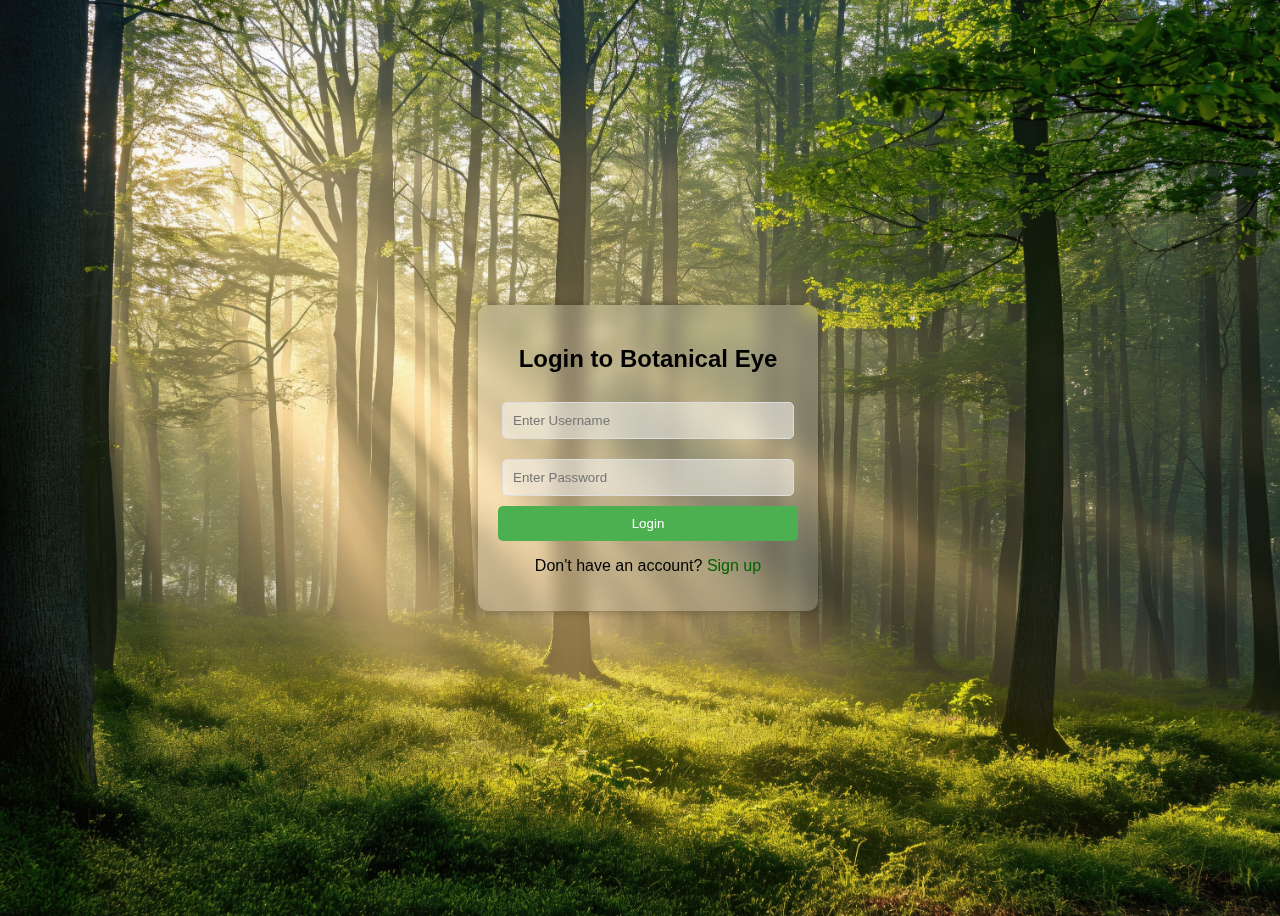
<file: Login_signup_page/index.html>
<!DOCTYPE html>
<html lang="en">
<head>
    <meta charset="UTF-8">
    <meta name="viewport" content="width=device-width, initial-scale=1.0">
    <title>Login | Botanical Eye</title>
    <link rel="stylesheet" href="styles.css">
    <style>
        body {
    background: url('thick-forest-3840x2160-14776.jpg') no-repeat center center/cover;
    height: 100vh;
    width: 100%;
    display: flex;
    flex-direction: column;
    align-items: center;
    justify-content: center;
    text-align: center;
    position: relative;
}

    </style>

</head>
<body>
    <div class="container">
        <h2>Login to Botanical Eye</h2>
        <form action="login.php" method="POST">
            <input type="text" name="username" placeholder="Enter Username" required>
            <input type="password" name="password" placeholder="Enter Password" required>
            <button type="submit">Login</button>
        </form>
        <p>Don't have an account? <a href="signup.html">Sign up</a></p>
        
    </div>
</body>
</html>
</file>
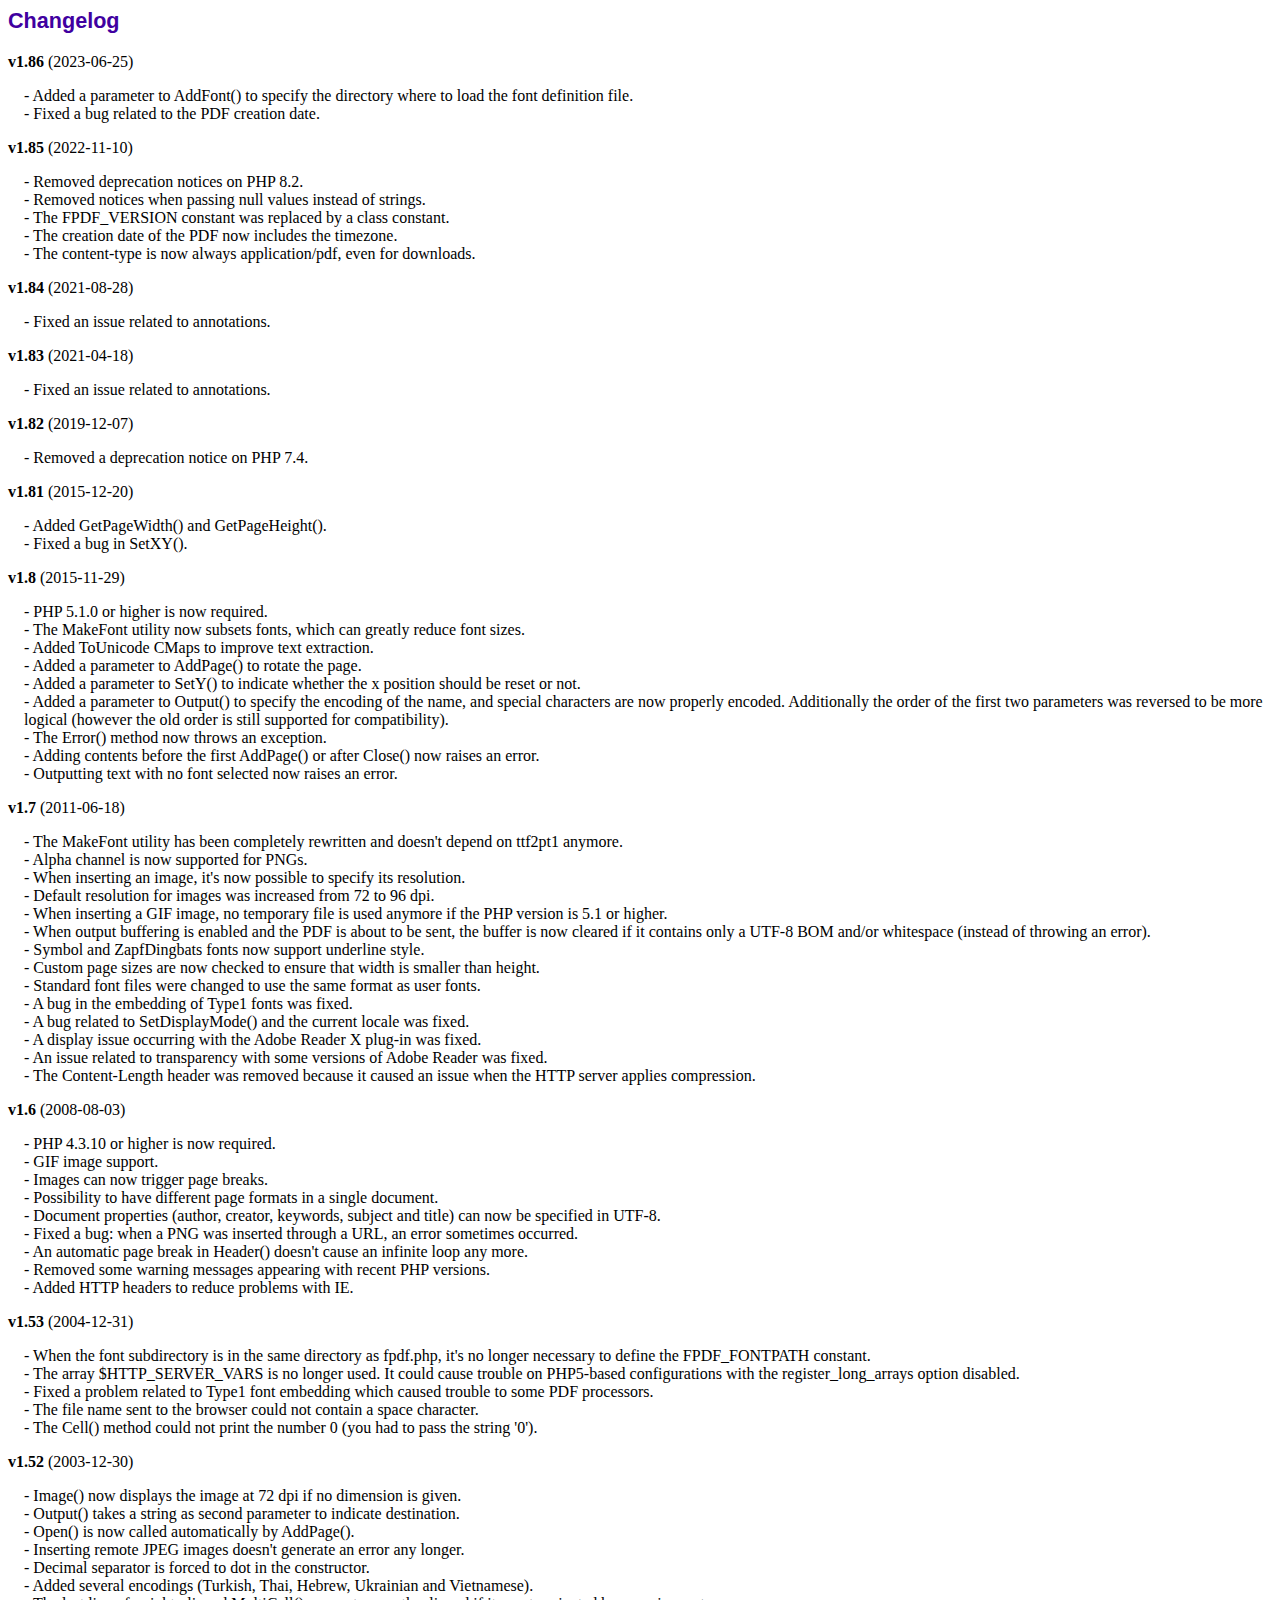
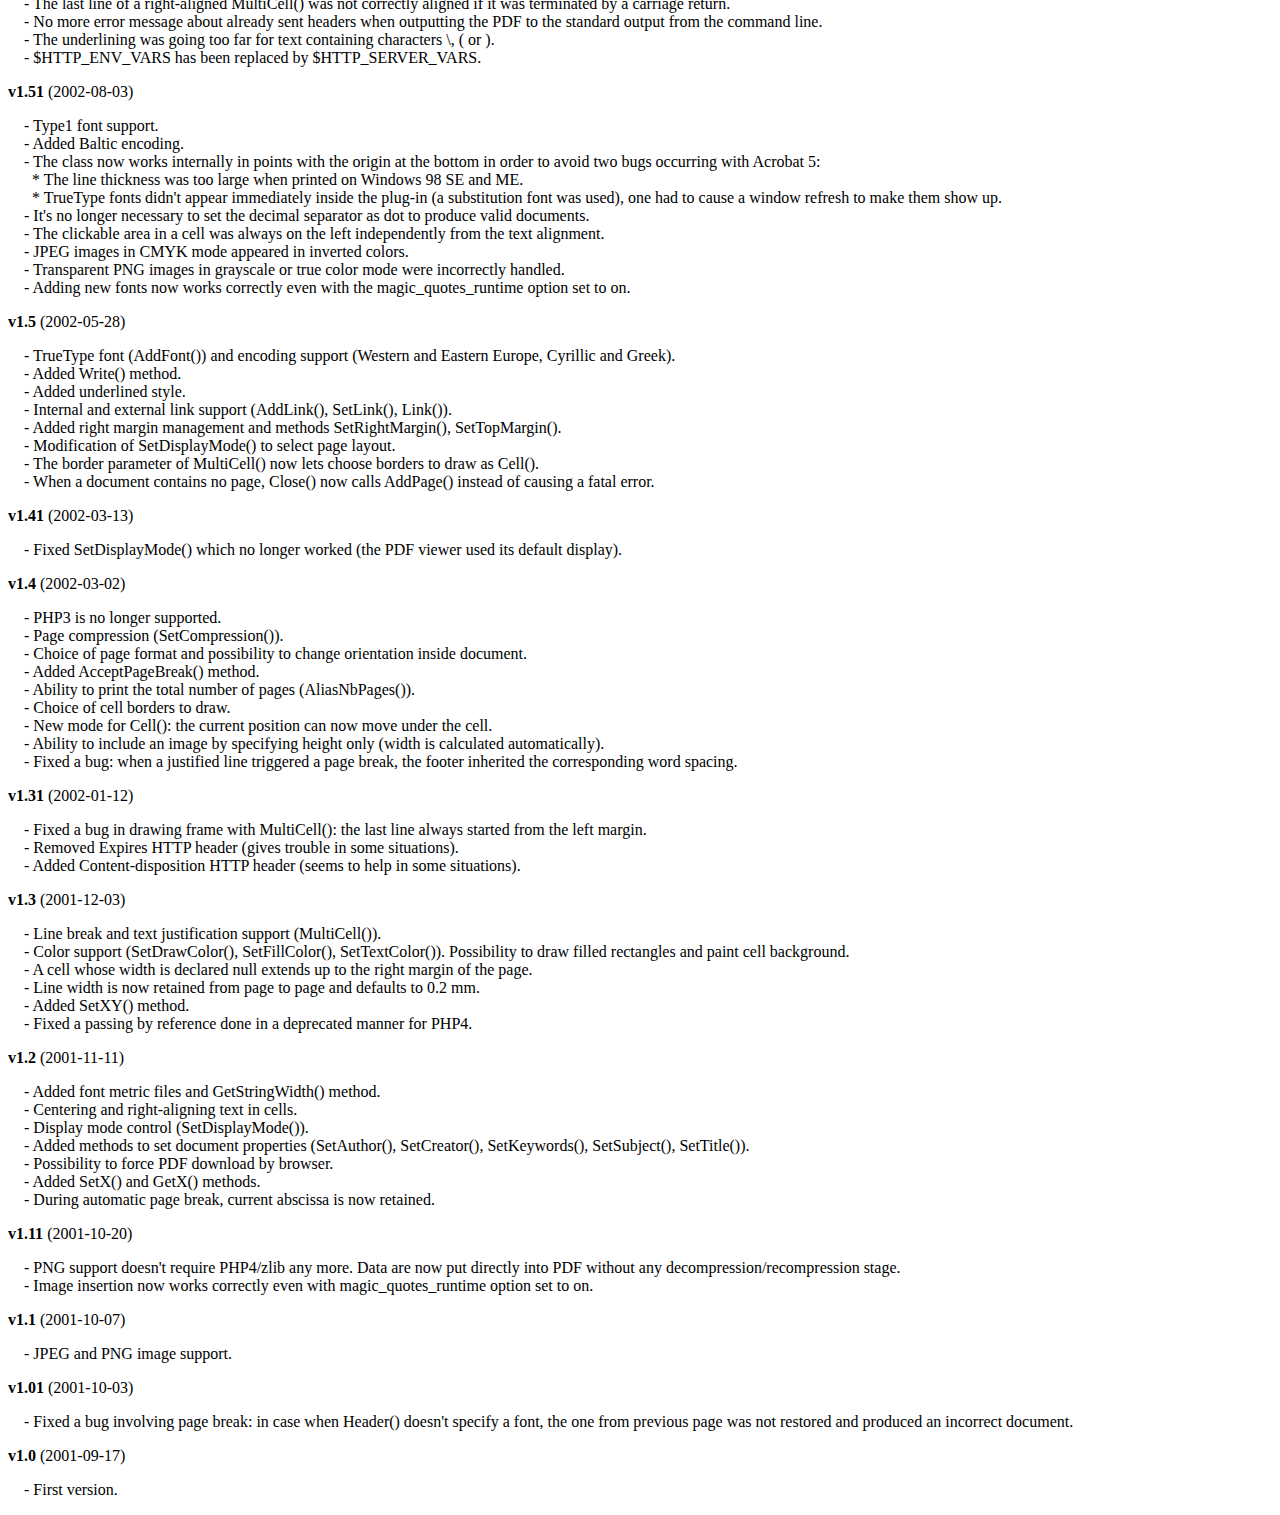
<file: medicine_store/changelog.htm>
<!DOCTYPE html PUBLIC "-//W3C//DTD HTML 4.01 Transitional//EN">
<html>
<head>
<meta http-equiv="Content-Type" content="text/html; charset=UTF-8">
<title>Changelog</title>
<link type="text/css" rel="stylesheet" href="fpdf.css">
<style type="text/css">
dd {margin:1em 0 1em 1em}
</style>
</head>
<body>
<h1>Changelog</h1>
<dl>
<dt><strong>v1.86</strong> (2023-06-25)</dt>
<dd>
- Added a parameter to AddFont() to specify the directory where to load the font definition file.<br>
- Fixed a bug related to the PDF creation date.<br>
</dd>
<dt><strong>v1.85</strong> (2022-11-10)</dt>
<dd>
- Removed deprecation notices on PHP 8.2.<br>
- Removed notices when passing null values instead of strings.<br>
- The FPDF_VERSION constant was replaced by a class constant.<br>
- The creation date of the PDF now includes the timezone.<br>
- The content-type is now always application/pdf, even for downloads.<br>
</dd>
<dt><strong>v1.84</strong> (2021-08-28)</dt>
<dd>
- Fixed an issue related to annotations.<br>
</dd>
<dt><strong>v1.83</strong> (2021-04-18)</dt>
<dd>
- Fixed an issue related to annotations.<br>
</dd>
<dt><strong>v1.82</strong> (2019-12-07)</dt>
<dd>
- Removed a deprecation notice on PHP 7.4.<br>
</dd>
<dt><strong>v1.81</strong> (2015-12-20)</dt>
<dd>
- Added GetPageWidth() and GetPageHeight().<br>
- Fixed a bug in SetXY().<br>
</dd>
<dt><strong>v1.8</strong> (2015-11-29)</dt>
<dd>
- PHP 5.1.0 or higher is now required.<br>
- The MakeFont utility now subsets fonts, which can greatly reduce font sizes.<br>
- Added ToUnicode CMaps to improve text extraction.<br>
- Added a parameter to AddPage() to rotate the page.<br>
- Added a parameter to SetY() to indicate whether the x position should be reset or not.<br>
- Added a parameter to Output() to specify the encoding of the name, and special characters are now properly encoded. Additionally the order of the first two parameters was reversed to be more logical (however the old order is still supported for compatibility).<br>
- The Error() method now throws an exception.<br>
- Adding contents before the first AddPage() or after Close() now raises an error.<br>
- Outputting text with no font selected now raises an error.<br>
</dd>
<dt><strong>v1.7</strong> (2011-06-18)</dt>
<dd>
- The MakeFont utility has been completely rewritten and doesn't depend on ttf2pt1 anymore.<br>
- Alpha channel is now supported for PNGs.<br>
- When inserting an image, it's now possible to specify its resolution.<br>
- Default resolution for images was increased from 72 to 96 dpi.<br>
- When inserting a GIF image, no temporary file is used anymore if the PHP version is 5.1 or higher.<br>
- When output buffering is enabled and the PDF is about to be sent, the buffer is now cleared if it contains only a UTF-8 BOM and/or whitespace (instead of throwing an error).<br>
- Symbol and ZapfDingbats fonts now support underline style.<br>
- Custom page sizes are now checked to ensure that width is smaller than height.<br>
- Standard font files were changed to use the same format as user fonts.<br>
- A bug in the embedding of Type1 fonts was fixed.<br>
- A bug related to SetDisplayMode() and the current locale was fixed.<br>
- A display issue occurring with the Adobe Reader X plug-in was fixed.<br>
- An issue related to transparency with some versions of Adobe Reader was fixed.<br>
- The Content-Length header was removed because it caused an issue when the HTTP server applies compression.<br>
</dd>
<dt><strong>v1.6</strong> (2008-08-03)</dt>
<dd>
- PHP 4.3.10 or higher is now required.<br>
- GIF image support.<br>
- Images can now trigger page breaks.<br>
- Possibility to have different page formats in a single document.<br>
- Document properties (author, creator, keywords, subject and title) can now be specified in UTF-8.<br>
- Fixed a bug: when a PNG was inserted through a URL, an error sometimes occurred.<br>
- An automatic page break in Header() doesn't cause an infinite loop any more.<br>
- Removed some warning messages appearing with recent PHP versions.<br>
- Added HTTP headers to reduce problems with IE.<br>
</dd>
<dt><strong>v1.53</strong> (2004-12-31)</dt>
<dd>
- When the font subdirectory is in the same directory as fpdf.php, it's no longer necessary to define the FPDF_FONTPATH constant.<br>
- The array $HTTP_SERVER_VARS is no longer used. It could cause trouble on PHP5-based configurations with the register_long_arrays option disabled.<br>
- Fixed a problem related to Type1 font embedding which caused trouble to some PDF processors.<br>
- The file name sent to the browser could not contain a space character.<br>
- The Cell() method could not print the number 0 (you had to pass the string '0').<br>
</dd>
<dt><strong>v1.52</strong> (2003-12-30)</dt>
<dd>
- Image() now displays the image at 72 dpi if no dimension is given.<br>
- Output() takes a string as second parameter to indicate destination.<br>
- Open() is now called automatically by AddPage().<br>
- Inserting remote JPEG images doesn't generate an error any longer.<br>
- Decimal separator is forced to dot in the constructor.<br>
- Added several encodings (Turkish, Thai, Hebrew, Ukrainian and Vietnamese).<br>
- The last line of a right-aligned MultiCell() was not correctly aligned if it was terminated by a carriage return.<br>
- No more error message about already sent headers when outputting the PDF to the standard output from the command line.<br>
- The underlining was going too far for text containing characters \, ( or ).<br>
- $HTTP_ENV_VARS has been replaced by $HTTP_SERVER_VARS.<br>
</dd>
<dt><strong>v1.51</strong> (2002-08-03)</dt>
<dd>
- Type1 font support.<br>
- Added Baltic encoding.<br>
- The class now works internally in points with the origin at the bottom in order to avoid two bugs occurring with Acrobat 5:<br>&nbsp;&nbsp;* The line thickness was too large when printed on Windows 98 SE and ME.<br>&nbsp;&nbsp;* TrueType fonts didn't appear immediately inside the plug-in (a substitution font was used), one had to cause a window refresh to make them show up.<br>
- It's no longer necessary to set the decimal separator as dot to produce valid documents.<br>
- The clickable area in a cell was always on the left independently from the text alignment.<br>
- JPEG images in CMYK mode appeared in inverted colors.<br>
- Transparent PNG images in grayscale or true color mode were incorrectly handled.<br>
- Adding new fonts now works correctly even with the magic_quotes_runtime option set to on.<br>
</dd>
<dt><strong>v1.5</strong> (2002-05-28)</dt>
<dd>
- TrueType font (AddFont()) and encoding support (Western and Eastern Europe, Cyrillic and Greek).<br>
- Added Write() method.<br>
- Added underlined style.<br>
- Internal and external link support (AddLink(), SetLink(), Link()).<br>
- Added right margin management and methods SetRightMargin(), SetTopMargin().<br>
- Modification of SetDisplayMode() to select page layout.<br>
- The border parameter of MultiCell() now lets choose borders to draw as Cell().<br>
- When a document contains no page, Close() now calls AddPage() instead of causing a fatal error.<br>
</dd>
<dt><strong>v1.41</strong> (2002-03-13)</dt>
<dd>
- Fixed SetDisplayMode() which no longer worked (the PDF viewer used its default display).<br>
</dd>
<dt><strong>v1.4</strong> (2002-03-02)</dt>
<dd>
- PHP3 is no longer supported.<br>
- Page compression (SetCompression()).<br>
- Choice of page format and possibility to change orientation inside document.<br>
- Added AcceptPageBreak() method.<br>
- Ability to print the total number of pages (AliasNbPages()).<br>
- Choice of cell borders to draw.<br>
- New mode for Cell(): the current position can now move under the cell.<br>
- Ability to include an image by specifying height only (width is calculated automatically).<br>
- Fixed a bug: when a justified line triggered a page break, the footer inherited the corresponding word spacing.<br>
</dd>
<dt><strong>v1.31</strong> (2002-01-12)</dt>
<dd>
- Fixed a bug in drawing frame with MultiCell(): the last line always started from the left margin.<br>
- Removed Expires HTTP header (gives trouble in some situations).<br>
- Added Content-disposition HTTP header (seems to help in some situations).<br>
</dd>
<dt><strong>v1.3</strong> (2001-12-03)</dt>
<dd>
- Line break and text justification support (MultiCell()).<br>
- Color support (SetDrawColor(), SetFillColor(), SetTextColor()). Possibility to draw filled rectangles and paint cell background.<br>
- A cell whose width is declared null extends up to the right margin of the page.<br>
- Line width is now retained from page to page and defaults to 0.2 mm.<br>
- Added SetXY() method.<br>
- Fixed a passing by reference done in a deprecated manner for PHP4.<br>
</dd>
<dt><strong>v1.2</strong> (2001-11-11)</dt>
<dd>
- Added font metric files and GetStringWidth() method.<br>
- Centering and right-aligning text in cells.<br>
- Display mode control (SetDisplayMode()).<br>
- Added methods to set document properties (SetAuthor(), SetCreator(), SetKeywords(), SetSubject(), SetTitle()).<br>
- Possibility to force PDF download by browser.<br>
- Added SetX() and GetX() methods.<br>
- During automatic page break, current abscissa is now retained.<br>
</dd>
<dt><strong>v1.11</strong> (2001-10-20)</dt>
<dd>
- PNG support doesn't require PHP4/zlib any more. Data are now put directly into PDF without any decompression/recompression stage.<br>
- Image insertion now works correctly even with magic_quotes_runtime option set to on.<br>
</dd>
<dt><strong>v1.1</strong> (2001-10-07)</dt>
<dd>
- JPEG and PNG image support.<br>
</dd>
<dt><strong>v1.01</strong> (2001-10-03)</dt>
<dd>
- Fixed a bug involving page break: in case when Header() doesn't specify a font, the one from previous page was not restored and produced an incorrect document.<br>
</dd>
<dt><strong>v1.0</strong> (2001-09-17)</dt>
<dd>
- First version.<br>
</dd>
</dl>
</body>
</html>
</file>
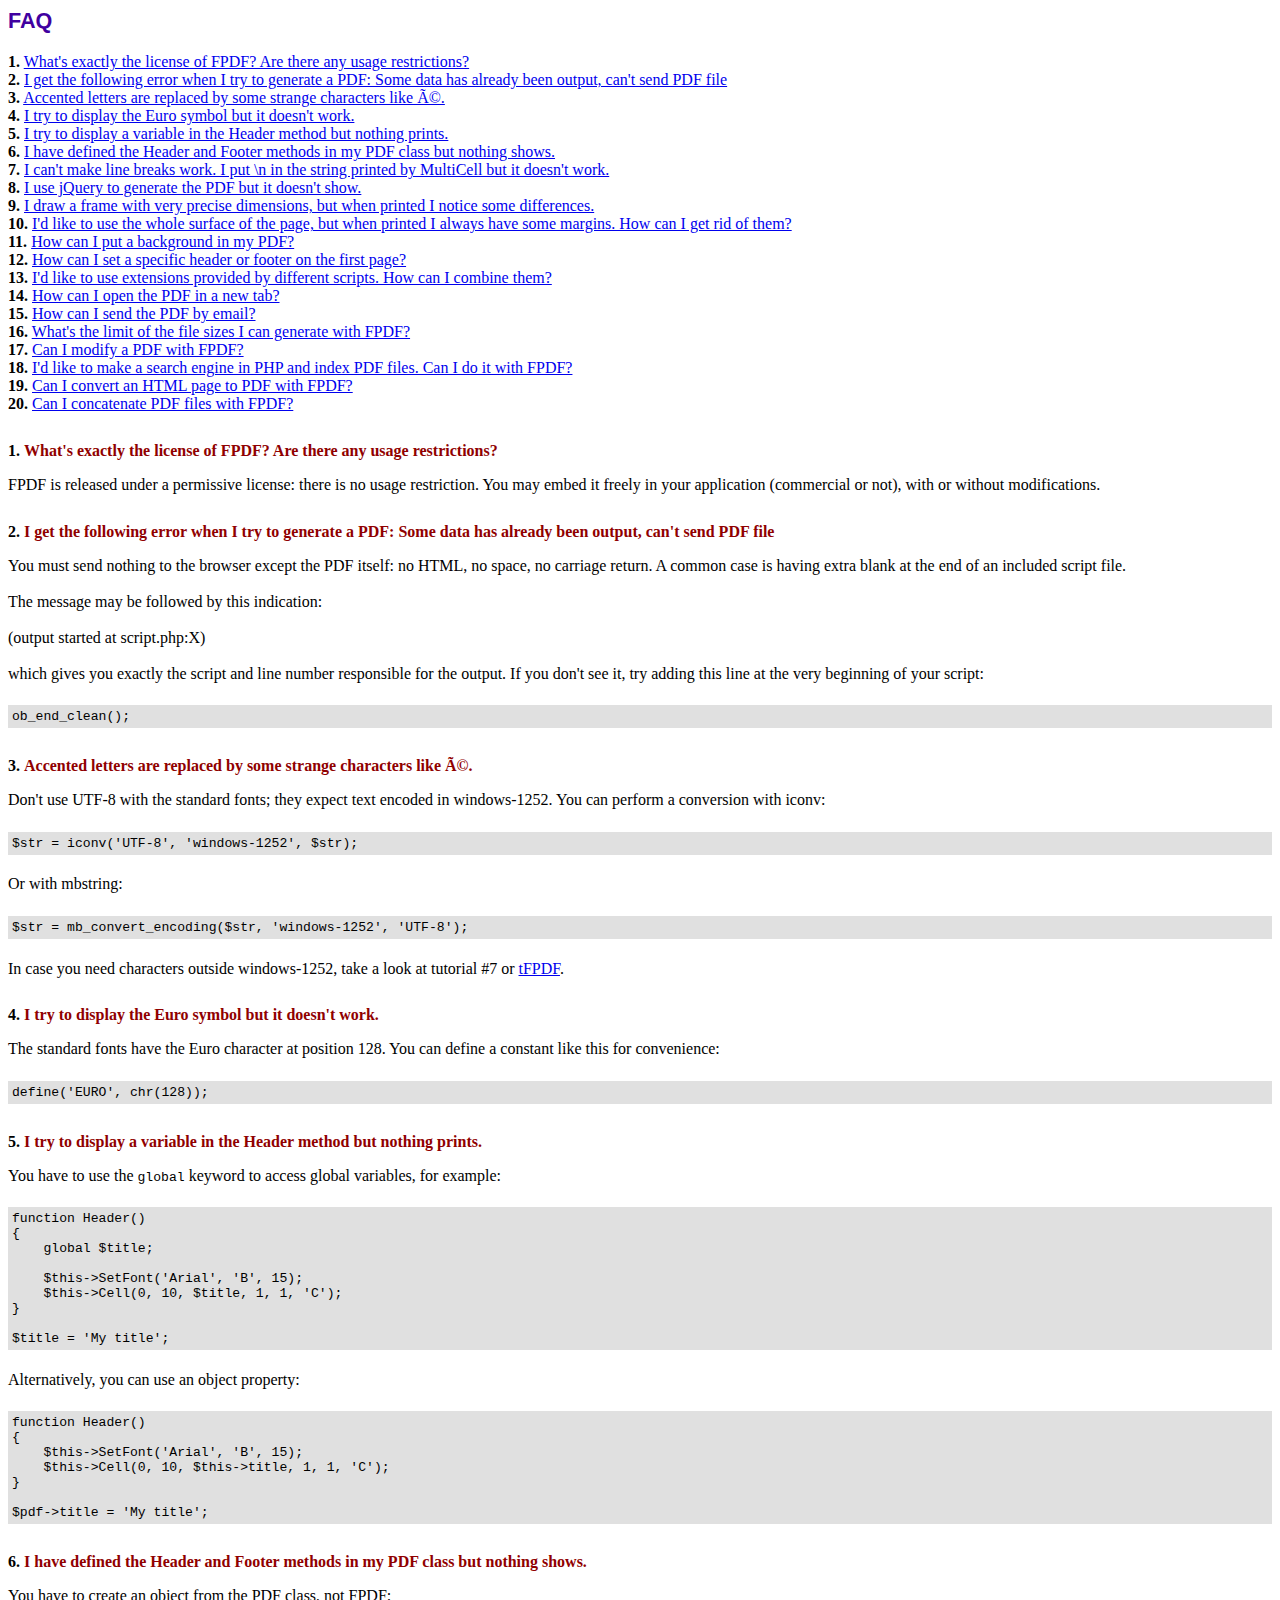
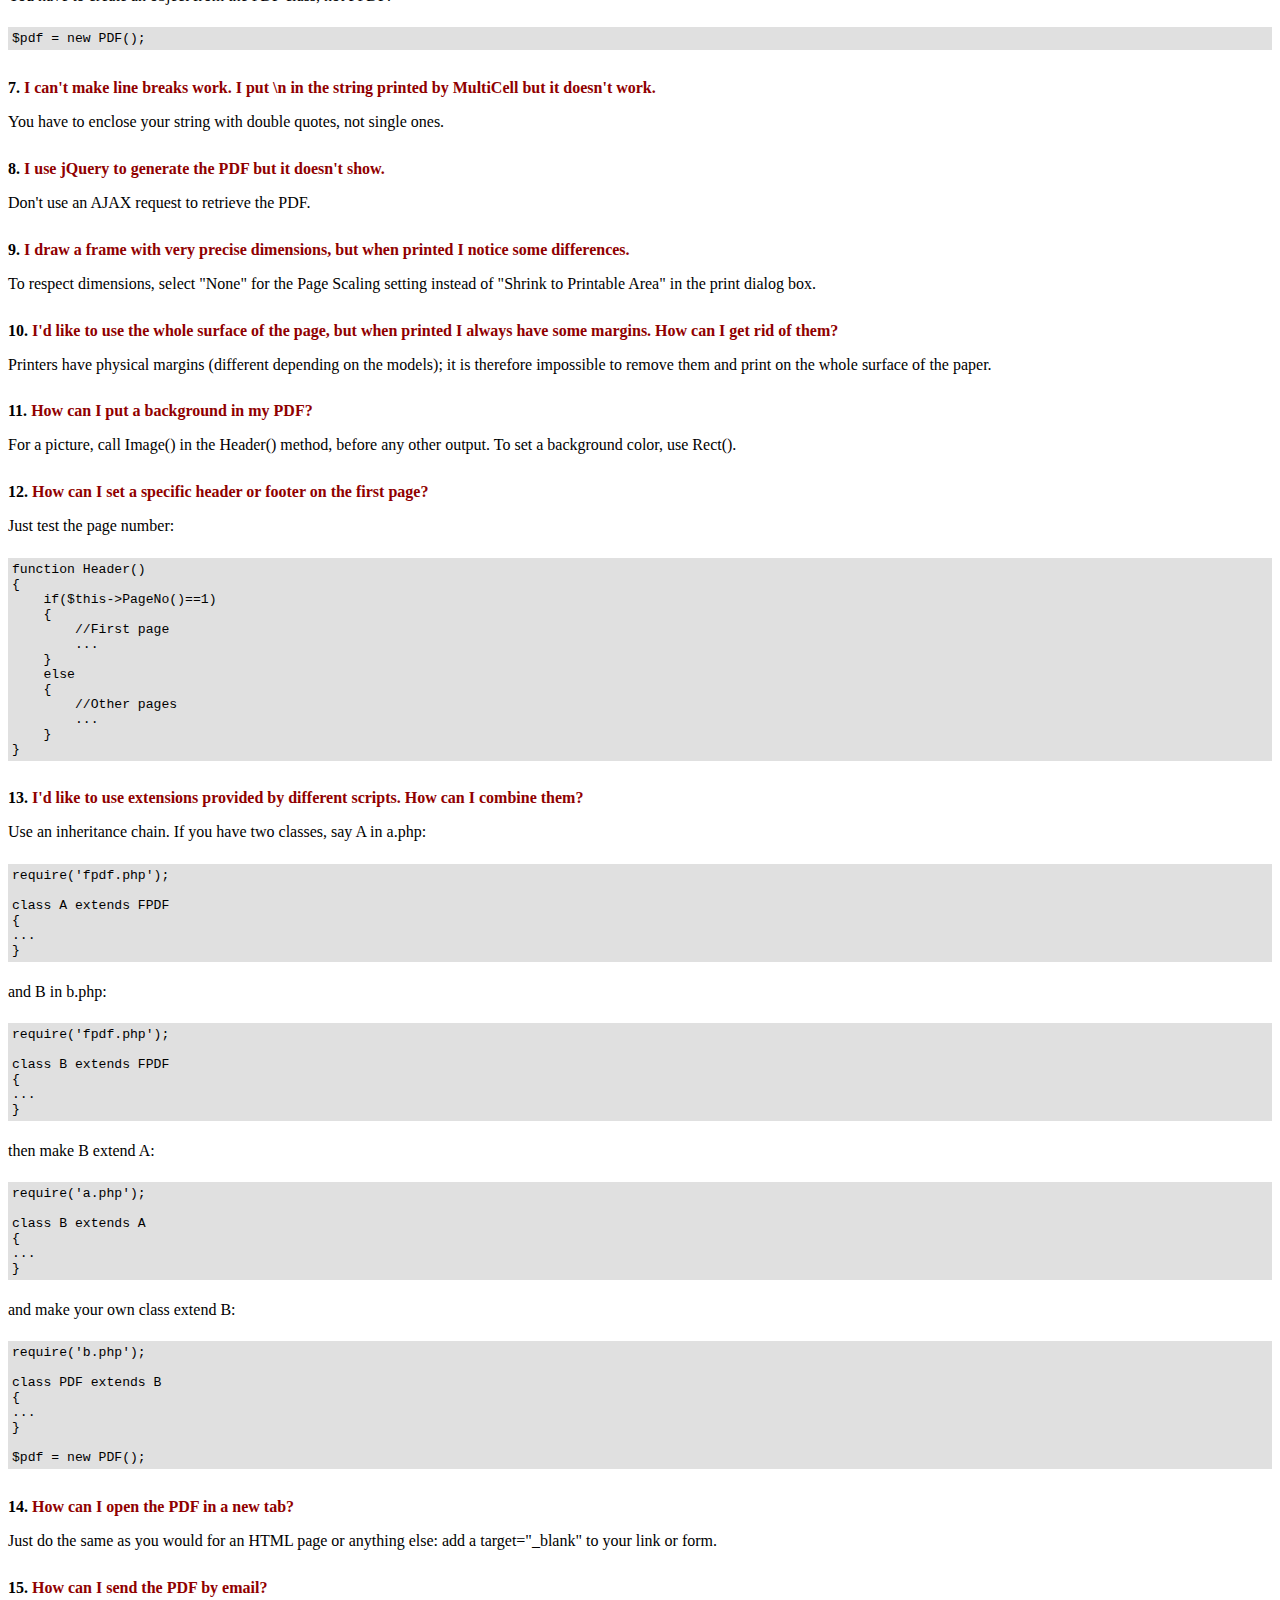
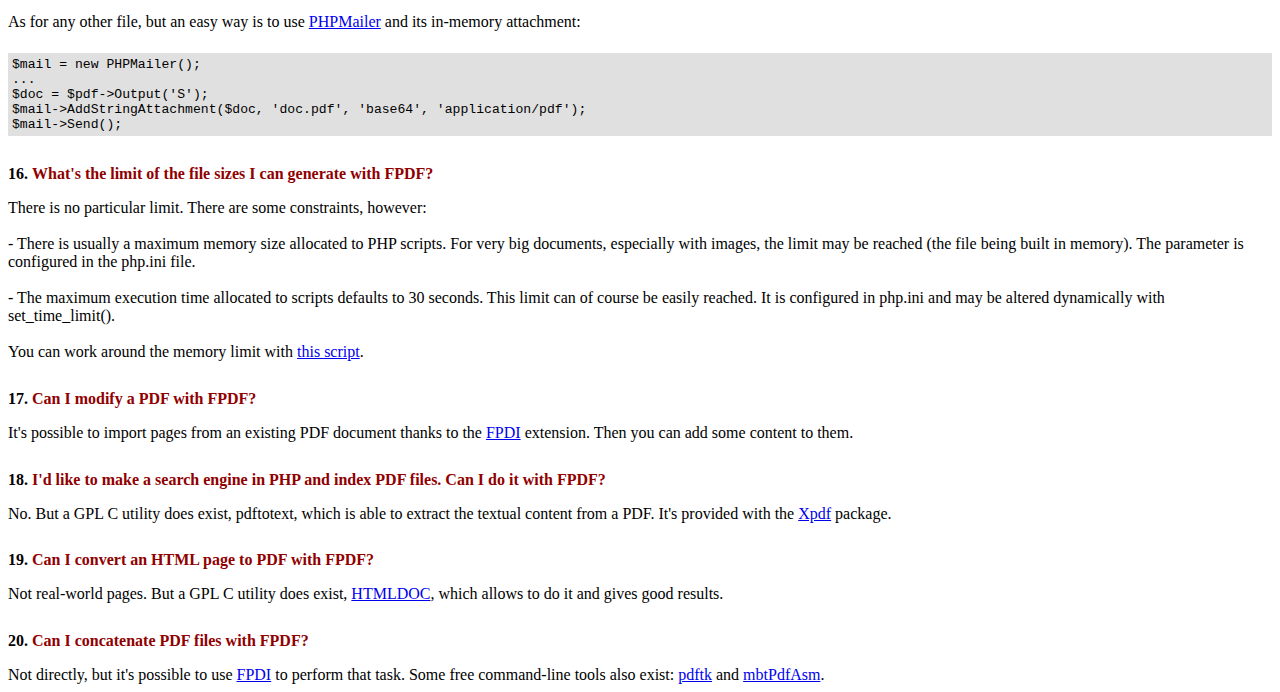
<file: medicine_store/FAQ.htm>
<!DOCTYPE html PUBLIC "-//W3C//DTD HTML 4.01 Transitional//EN">
<html>
<head>
<meta http-equiv="Content-Type" content="text/html; charset=UTF-8">
<title>FAQ</title>
<link type="text/css" rel="stylesheet" href="fpdf.css">
<style type="text/css">
ul {list-style-type:none; margin:0; padding:0}
ul#answers li {margin-top:1.8em}
.question {font-weight:bold; color:#900000}
</style>
</head>
<body>
<h1>FAQ</h1>
<ul>
<li><b>1.</b> <a href='#q1'>What's exactly the license of FPDF? Are there any usage restrictions?</a></li>
<li><b>2.</b> <a href='#q2'>I get the following error when I try to generate a PDF: Some data has already been output, can't send PDF file</a></li>
<li><b>3.</b> <a href='#q3'>Accented letters are replaced by some strange characters like Ã©.</a></li>
<li><b>4.</b> <a href='#q4'>I try to display the Euro symbol but it doesn't work.</a></li>
<li><b>5.</b> <a href='#q5'>I try to display a variable in the Header method but nothing prints.</a></li>
<li><b>6.</b> <a href='#q6'>I have defined the Header and Footer methods in my PDF class but nothing shows.</a></li>
<li><b>7.</b> <a href='#q7'>I can't make line breaks work. I put \n in the string printed by MultiCell but it doesn't work.</a></li>
<li><b>8.</b> <a href='#q8'>I use jQuery to generate the PDF but it doesn't show.</a></li>
<li><b>9.</b> <a href='#q9'>I draw a frame with very precise dimensions, but when printed I notice some differences.</a></li>
<li><b>10.</b> <a href='#q10'>I'd like to use the whole surface of the page, but when printed I always have some margins. How can I get rid of them?</a></li>
<li><b>11.</b> <a href='#q11'>How can I put a background in my PDF?</a></li>
<li><b>12.</b> <a href='#q12'>How can I set a specific header or footer on the first page?</a></li>
<li><b>13.</b> <a href='#q13'>I'd like to use extensions provided by different scripts. How can I combine them?</a></li>
<li><b>14.</b> <a href='#q14'>How can I open the PDF in a new tab?</a></li>
<li><b>15.</b> <a href='#q15'>How can I send the PDF by email?</a></li>
<li><b>16.</b> <a href='#q16'>What's the limit of the file sizes I can generate with FPDF?</a></li>
<li><b>17.</b> <a href='#q17'>Can I modify a PDF with FPDF?</a></li>
<li><b>18.</b> <a href='#q18'>I'd like to make a search engine in PHP and index PDF files. Can I do it with FPDF?</a></li>
<li><b>19.</b> <a href='#q19'>Can I convert an HTML page to PDF with FPDF?</a></li>
<li><b>20.</b> <a href='#q20'>Can I concatenate PDF files with FPDF?</a></li>
</ul>

<ul id='answers'>
<li id='q1'>
<p><b>1.</b> <span class='question'>What's exactly the license of FPDF? Are there any usage restrictions?</span></p>
FPDF is released under a permissive license: there is no usage restriction. You may embed it
freely in your application (commercial or not), with or without modifications.
</li>

<li id='q2'>
<p><b>2.</b> <span class='question'>I get the following error when I try to generate a PDF: Some data has already been output, can't send PDF file</span></p>
You must send nothing to the browser except the PDF itself: no HTML, no space, no carriage return. A common
case is having extra blank at the end of an included script file.<br>
<br>
The message may be followed by this indication:<br>
<br>
(output started at script.php:X)<br>
<br>
which gives you exactly the script and line number responsible for the output. If you don't see it,
try adding this line at the very beginning of your script:
<div class="doc-source">
<pre><code>ob_end_clean();</code></pre>
</div>
</li>

<li id='q3'>
<p><b>3.</b> <span class='question'>Accented letters are replaced by some strange characters like Ã©.</span></p>
Don't use UTF-8 with the standard fonts; they expect text encoded in windows-1252.
You can perform a conversion with iconv:
<div class="doc-source">
<pre><code>$str = iconv('UTF-8', 'windows-1252', $str);</code></pre>
</div>
Or with mbstring:
<div class="doc-source">
<pre><code>$str = mb_convert_encoding($str, 'windows-1252', 'UTF-8');</code></pre>
</div>
In case you need characters outside windows-1252, take a look at tutorial #7 or
<a href="http://www.fpdf.org/?go=script&amp;id=92" target="_blank">tFPDF</a>.
</li>

<li id='q4'>
<p><b>4.</b> <span class='question'>I try to display the Euro symbol but it doesn't work.</span></p>
The standard fonts have the Euro character at position 128. You can define a constant like this
for convenience:
<div class="doc-source">
<pre><code>define('EURO', chr(128));</code></pre>
</div>
</li>

<li id='q5'>
<p><b>5.</b> <span class='question'>I try to display a variable in the Header method but nothing prints.</span></p>
You have to use the <code>global</code> keyword to access global variables, for example:
<div class="doc-source">
<pre><code>function Header()
{
    global $title;

    $this-&gt;SetFont('Arial', 'B', 15);
    $this-&gt;Cell(0, 10, $title, 1, 1, 'C');
}

$title = 'My title';</code></pre>
</div>
Alternatively, you can use an object property:
<div class="doc-source">
<pre><code>function Header()
{
    $this-&gt;SetFont('Arial', 'B', 15);
    $this-&gt;Cell(0, 10, $this-&gt;title, 1, 1, 'C');
}

$pdf-&gt;title = 'My title';</code></pre>
</div>
</li>

<li id='q6'>
<p><b>6.</b> <span class='question'>I have defined the Header and Footer methods in my PDF class but nothing shows.</span></p>
You have to create an object from the PDF class, not FPDF:
<div class="doc-source">
<pre><code>$pdf = new PDF();</code></pre>
</div>
</li>

<li id='q7'>
<p><b>7.</b> <span class='question'>I can't make line breaks work. I put \n in the string printed by MultiCell but it doesn't work.</span></p>
You have to enclose your string with double quotes, not single ones.
</li>

<li id='q8'>
<p><b>8.</b> <span class='question'>I use jQuery to generate the PDF but it doesn't show.</span></p>
Don't use an AJAX request to retrieve the PDF.
</li>

<li id='q9'>
<p><b>9.</b> <span class='question'>I draw a frame with very precise dimensions, but when printed I notice some differences.</span></p>
To respect dimensions, select "None" for the Page Scaling setting instead of "Shrink to Printable Area" in the print dialog box.
</li>

<li id='q10'>
<p><b>10.</b> <span class='question'>I'd like to use the whole surface of the page, but when printed I always have some margins. How can I get rid of them?</span></p>
Printers have physical margins (different depending on the models); it is therefore impossible to remove
them and print on the whole surface of the paper.
</li>

<li id='q11'>
<p><b>11.</b> <span class='question'>How can I put a background in my PDF?</span></p>
For a picture, call Image() in the Header() method, before any other output. To set a background color, use Rect().
</li>

<li id='q12'>
<p><b>12.</b> <span class='question'>How can I set a specific header or footer on the first page?</span></p>
Just test the page number:
<div class="doc-source">
<pre><code>function Header()
{
    if($this-&gt;PageNo()==1)
    {
        //First page
        ...
    }
    else
    {
        //Other pages
        ...
    }
}</code></pre>
</div>
</li>

<li id='q13'>
<p><b>13.</b> <span class='question'>I'd like to use extensions provided by different scripts. How can I combine them?</span></p>
Use an inheritance chain. If you have two classes, say A in a.php:
<div class="doc-source">
<pre><code>require('fpdf.php');

class A extends FPDF
{
...
}</code></pre>
</div>
and B in b.php:
<div class="doc-source">
<pre><code>require('fpdf.php');

class B extends FPDF
{
...
}</code></pre>
</div>
then make B extend A:
<div class="doc-source">
<pre><code>require('a.php');

class B extends A
{
...
}</code></pre>
</div>
and make your own class extend B:
<div class="doc-source">
<pre><code>require('b.php');

class PDF extends B
{
...
}

$pdf = new PDF();</code></pre>
</div>
</li>

<li id='q14'>
<p><b>14.</b> <span class='question'>How can I open the PDF in a new tab?</span></p>
Just do the same as you would for an HTML page or anything else: add a target="_blank" to your link or form.
</li>

<li id='q15'>
<p><b>15.</b> <span class='question'>How can I send the PDF by email?</span></p>
As for any other file, but an easy way is to use <a href="https://github.com/PHPMailer/PHPMailer" target="_blank">PHPMailer</a> and
its in-memory attachment:
<div class="doc-source">
<pre><code>$mail = new PHPMailer();
...
$doc = $pdf-&gt;Output('S');
$mail-&gt;AddStringAttachment($doc, 'doc.pdf', 'base64', 'application/pdf');
$mail-&gt;Send();</code></pre>
</div>
</li>

<li id='q16'>
<p><b>16.</b> <span class='question'>What's the limit of the file sizes I can generate with FPDF?</span></p>
There is no particular limit. There are some constraints, however:
<br>
<br>
- There is usually a maximum memory size allocated to PHP scripts. For very big documents,
especially with images, the limit may be reached (the file being built in memory). The
parameter is configured in the php.ini file.
<br>
<br>
- The maximum execution time allocated to scripts defaults to 30 seconds. This limit can of course
be easily reached. It is configured in php.ini and may be altered dynamically with set_time_limit().
<br>
<br>
You can work around the memory limit with <a href="http://www.fpdf.org/?go=script&amp;id=76" target="_blank">this script</a>.
</li>

<li id='q17'>
<p><b>17.</b> <span class='question'>Can I modify a PDF with FPDF?</span></p>
It's possible to import pages from an existing PDF document thanks to the
<a href="https://www.setasign.com/products/fpdi/about/" target="_blank">FPDI</a> extension.
Then you can add some content to them.
</li>

<li id='q18'>
<p><b>18.</b> <span class='question'>I'd like to make a search engine in PHP and index PDF files. Can I do it with FPDF?</span></p>
No. But a GPL C utility does exist, pdftotext, which is able to extract the textual content from a PDF.
It's provided with the <a href="https://www.xpdfreader.com" target="_blank">Xpdf</a> package.
</li>

<li id='q19'>
<p><b>19.</b> <span class='question'>Can I convert an HTML page to PDF with FPDF?</span></p>
Not real-world pages. But a GPL C utility does exist, <a href="https://www.msweet.org/htmldoc/" target="_blank">HTMLDOC</a>,
which allows to do it and gives good results.
</li>

<li id='q20'>
<p><b>20.</b> <span class='question'>Can I concatenate PDF files with FPDF?</span></p>
Not directly, but it's possible to use <a href="https://www.setasign.com/products/fpdi/demos/concatenate-fake/" target="_blank">FPDI</a>
to perform that task. Some free command-line tools also exist:
<a href="https://www.pdflabs.com/tools/pdftk-the-pdf-toolkit/" target="_blank">pdftk</a> and
<a href="http://thierry.schmit.free.fr/spip/spip.php?article15" target="_blank">mbtPdfAsm</a>.
</li>
</ul>
</body>
</html>
</file>
<file: Login_signup_page/styles.css>
body {
    font-family: Arial, sans-serif;
    background: linear-gradient(135deg, #4caf50, #4caf50);
    color: white;
    text-align: center;
}

.container {
    width: 300px;
    margin: 100px auto;
    background: rgba(255, 255, 255, 0.2); /* Increased transparency */
    padding: 20px;
    border-radius: 10px;
    color: black;
    backdrop-filter: blur(8px); /* Adds a nice blur effect */
    box-shadow: 0px 0px 10px rgba(0, 0, 0, 0.3); /* Subtle shadow for depth */
}

input {
    width: 90%;
    padding: 10px;
    margin: 10px 0;
    border: 1px solid #ddd;
    border-radius: 5px;
    background: rgba(255, 255, 255, 0.5); /* Semi-transparent input fields */
}

button {
    width: 100%;
    padding: 10px;
    background: #4caf50;
    color: white;
    border: none;
    border-radius: 5px;
    cursor: pointer;
    transition: 0.3s ease-in-out;
}

button:hover {
    background: rgb(17, 91, 17);
    transform: scale(1.05); /* Slight scaling on hover for an interactive effect */
}

a {
    color: darkgreen;
    text-decoration: none;
}

/* Optional: Add an animation for the form */
@keyframes fadeIn {
    from {
        opacity: 0;
        transform: translateY(-10px);
    }
    to {
        opacity: 1;
        transform: translateY(0);
    }
}

.container {
    animation: fadeIn 0.8s ease-in-out;
}
</file>
<file: medicine_store/fpdf.css>
body {font-family:"Times New Roman",serif}
h1 {font:bold 135% Arial,sans-serif; color:#4000A0; margin-bottom:0.9em}
h2 {font:bold 95% Arial,sans-serif; color:#900000; margin-top:1.5em; margin-bottom:1em}
dl.param dt {text-decoration:underline}
dl.param dd {margin-top:1em; margin-bottom:1em}
dl.param ul {margin-top:1em; margin-bottom:1em}
tt, code, kbd {font-family:"Courier New",Courier,monospace; font-size:82%}
div.source {margin-top:1.4em; margin-bottom:1.3em}
div.source pre {display:table; border:1px solid #24246A; width:100%; margin:0em; font-family:inherit; font-size:100%}
div.source code {display:block; border:1px solid #C5C5EC; background-color:#F0F5FF; padding:6px; color:#000000}
div.doc-source {margin-top:1.4em; margin-bottom:1.3em}
div.doc-source pre {display:table; width:100%; margin:0em; font-family:inherit; font-size:100%}
div.doc-source code {display:block; background-color:#E0E0E0; padding:4px}
.kw {color:#000080; font-weight:bold}
.str {color:#CC0000}
.cmt {color:#008000}
p.demo {text-align:center; margin-top:-0.9em}
a.demo {text-decoration:none; font-weight:bold; color:#0000CC}
a.demo:link {text-decoration:none; font-weight:bold; color:#0000CC}
a.demo:hover {text-decoration:none; font-weight:bold; color:#0000FF}
a.demo:active {text-decoration:none; font-weight:bold; color:#0000FF}
</file>
